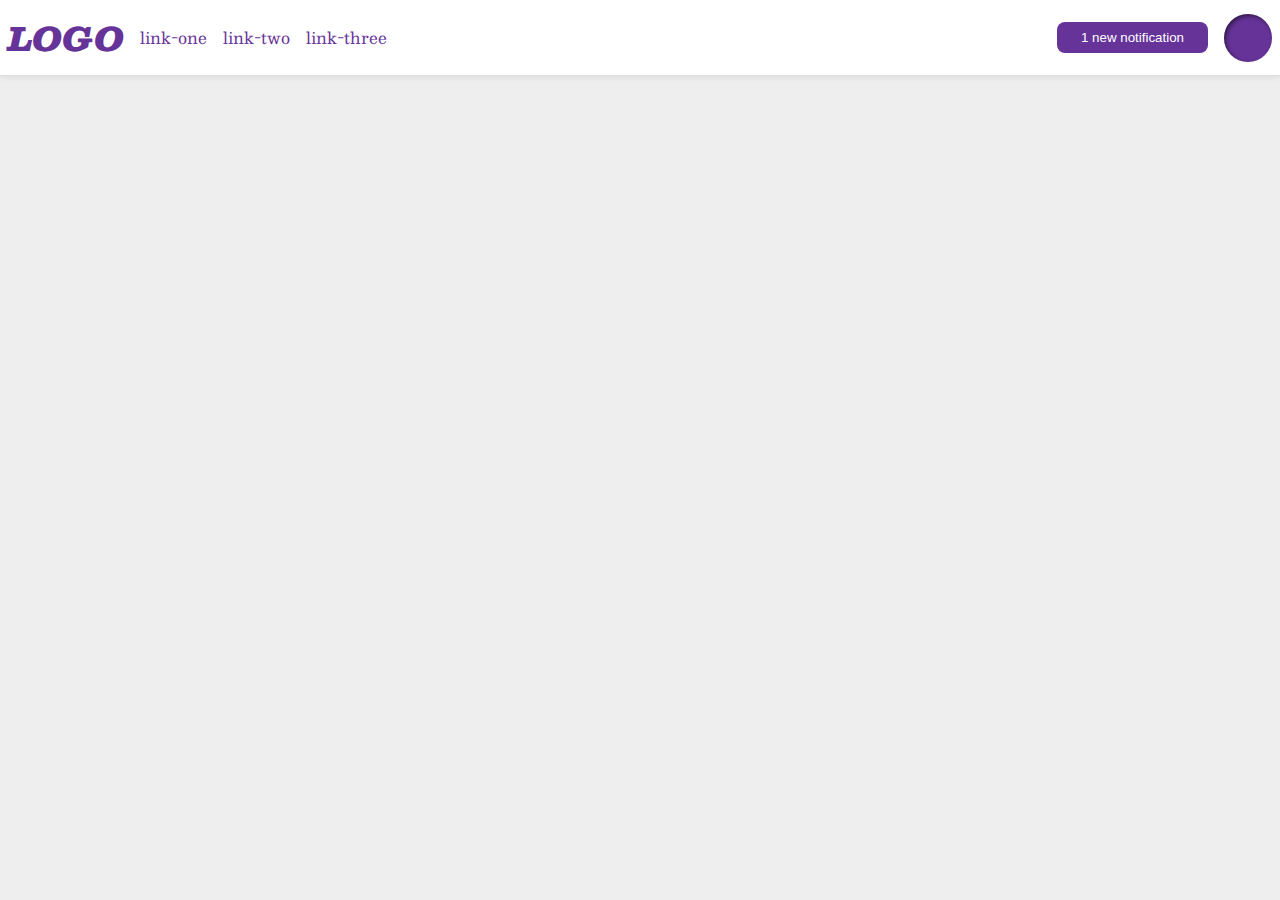
<file: flex/03-flex-header-2/index.html>
<!DOCTYPE html>
<html lang="en">
  <head>
    <meta charset="UTF-8">
    <meta http-equiv="X-UA-Compatible" content="IE=edge">
    <meta name="viewport" content="width=device-width, initial-scale=1.0">
    <title>Flex Header 2</title>
    <link rel="stylesheet" href="style.css">
  </head>
  <body>
    <div class="header">
      <div class="leftSide">
        <div class="logo">
          LOGO
        </div>
        <ul class="links">
          <li><a href="google.com">link-one</a></li>
          <li><a href="google.com">link-two</a></li>
          <li><a href="google.com">link-three</a></li>
        </ul>
      </div>
      <div class="rightSide">
        <button class="notifications">
          1 new notification
        </button>
        <div class="profile-image"></div>
      </div>
    </div>
  </body>
</html>
</file>
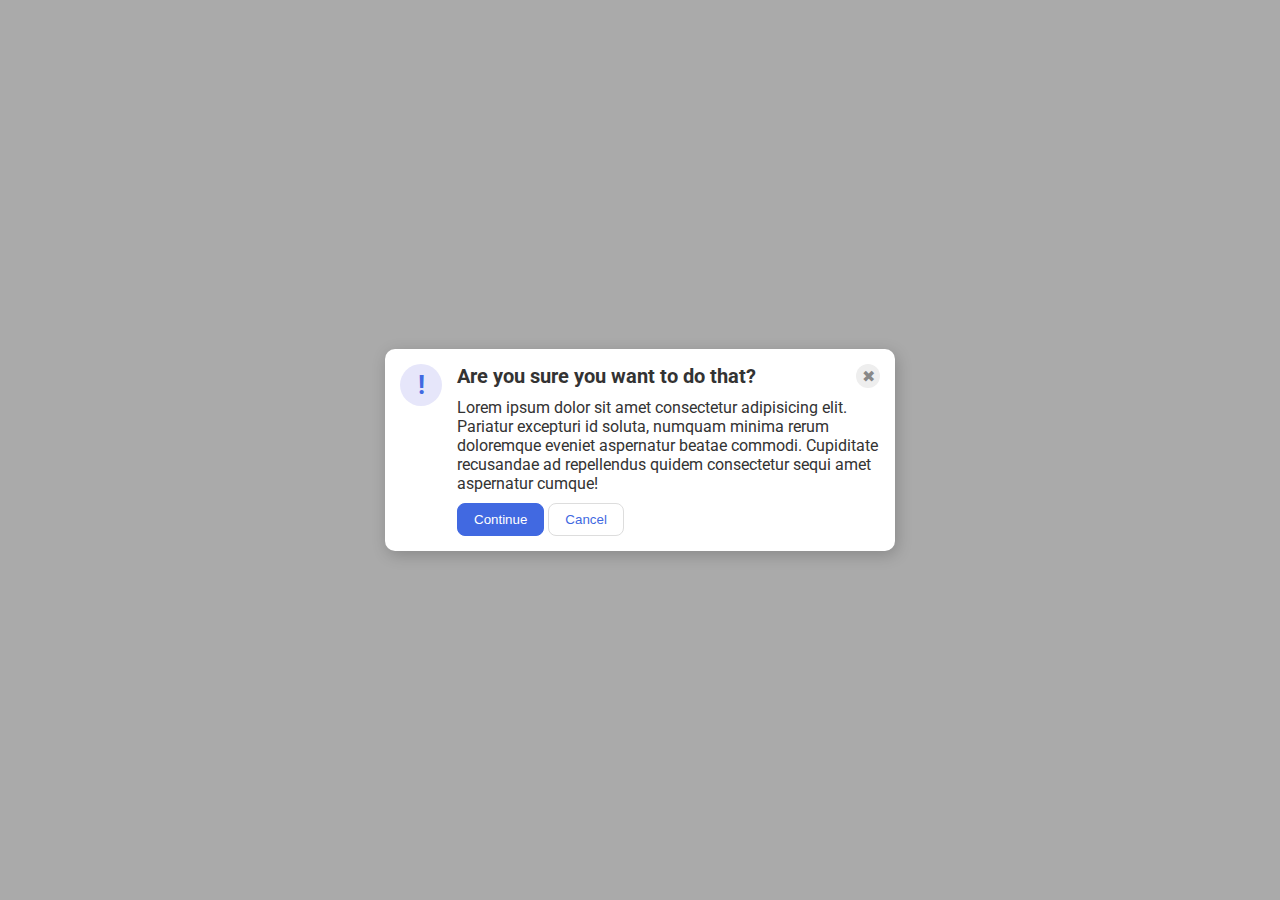
<file: flex/05-flex-modal/index.html>
<!DOCTYPE html>
<html lang="en">
  <head>
    <meta charset="UTF-8">
    <meta http-equiv="X-UA-Compatible" content="IE=edge">
    <meta name="viewport" content="width=device-width, initial-scale=1.0">
    <link rel="stylesheet" href="style.css">
    <title>Modal</title>
  </head>
  <body>
    <div class="modal">
      <div class="leftContainer">
        <div class="icon">!</div>
      </div>
      <div class="rightContainer">
        <div class="topRow">
          <div class="header">Are you sure you want to do that?</div>
          <div class="close-button">✖</div>
        </div>
       
        <div class="text">Lorem ipsum dolor sit amet consectetur adipisicing elit. Pariatur excepturi id soluta, numquam minima rerum doloremque eveniet aspernatur beatae commodi. Cupiditate recusandae ad repellendus quidem consectetur sequi amet aspernatur cumque!</div>
        <button class="continue">Continue</button>
        <button class="cancel">Cancel</button>
      </div>
      
    </div>
  </body>
</html>
</file>
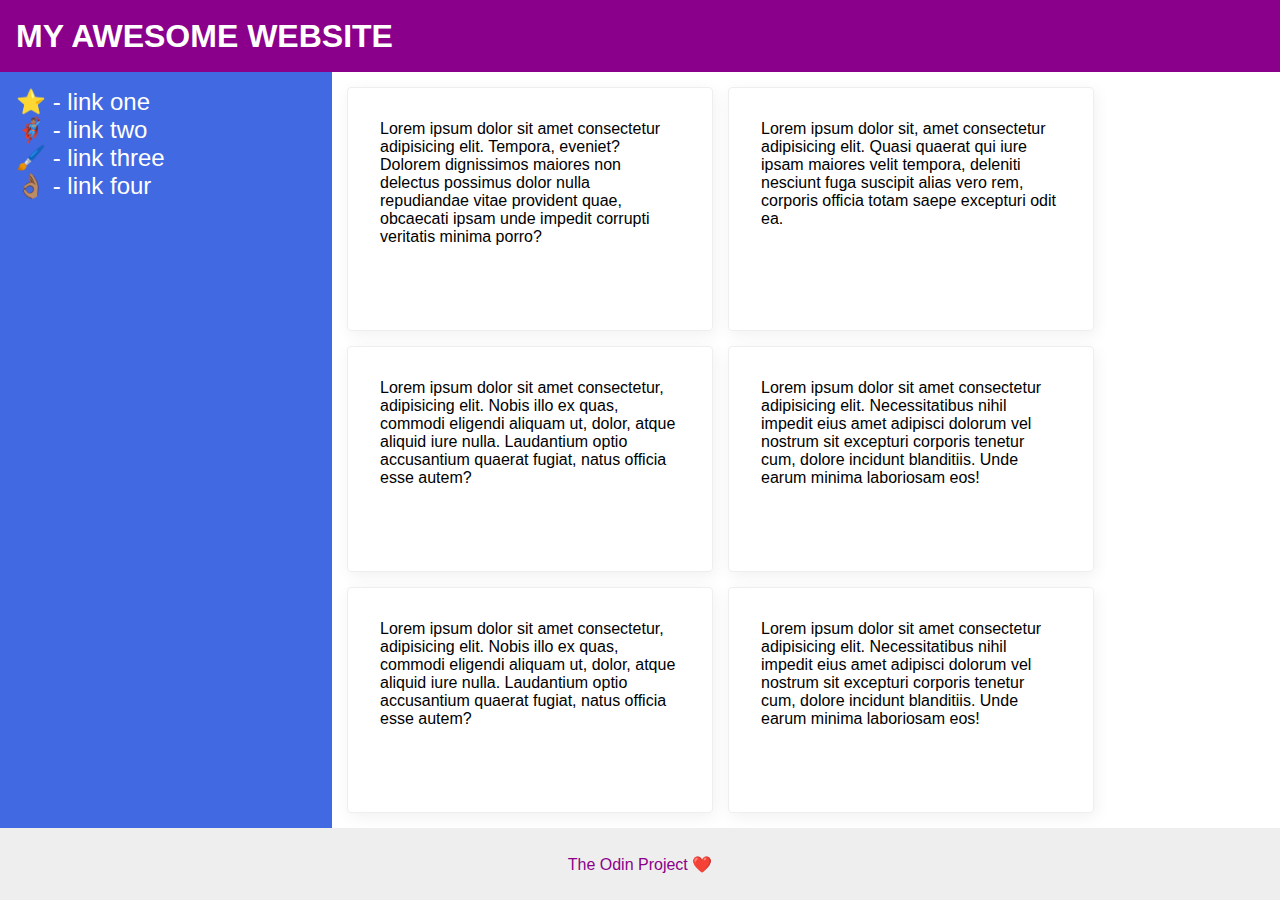
<file: flex/07-flex-layout-2/index.html>
<!DOCTYPE html>
<html lang="en">
  <head>
    <meta charset="UTF-8">
    <meta http-equiv="X-UA-Compatible" content="IE=edge">
    <meta name="viewport" content="width=device-width, initial-scale=1.0">
    <title>The Holy Grail</title>
    <link rel="stylesheet" href="style.css">
  </head>
  <body>
    <div class="header">
      MY AWESOME WEBSITE
    </div>
    <div class="content">
      <div class="sidebar">
        <ul>
          <li><a href="#">⭐ - link one</a></li>
          <li><a href="#">🦸🏽‍♂️ - link two</a></li>
          <li><a href="#">🖌️ - link three</a></li>
          <li><a href="#">👌🏽 - link four</a></li>
        </ul>
      </div>
      <div class="cards">
        <div class="card">Lorem ipsum dolor sit amet consectetur adipisicing elit. Tempora, eveniet? Dolorem dignissimos maiores non delectus possimus dolor nulla repudiandae vitae provident quae, obcaecati ipsam unde impedit corrupti veritatis minima porro?</div>
        <div class="card">Lorem ipsum dolor sit, amet consectetur adipisicing elit. Quasi quaerat qui iure ipsam maiores velit tempora, deleniti nesciunt fuga suscipit alias vero rem, corporis officia totam saepe excepturi odit ea.</div>
        <div class="card">Lorem ipsum dolor sit amet consectetur, adipisicing elit. Nobis illo ex quas, commodi eligendi aliquam ut, dolor, atque aliquid iure nulla. Laudantium optio accusantium quaerat fugiat, natus officia esse autem?</div>
        <div class="card">Lorem ipsum dolor sit amet consectetur adipisicing elit. Necessitatibus nihil impedit eius amet adipisci dolorum vel nostrum sit excepturi corporis tenetur cum, dolore incidunt blanditiis. Unde earum minima laboriosam eos!</div>
        <div class="card">Lorem ipsum dolor sit amet consectetur, adipisicing elit. Nobis illo ex quas, commodi eligendi aliquam ut, dolor, atque aliquid iure nulla. Laudantium optio accusantium quaerat fugiat, natus officia esse autem?</div>
        <div class="card">Lorem ipsum dolor sit amet consectetur adipisicing elit. Necessitatibus nihil impedit eius amet adipisci dolorum vel nostrum sit excepturi corporis tenetur cum, dolore incidunt blanditiis. Unde earum minima laboriosam eos!</div>
      </div>
    </div>
  
    <div class="footer">
      The Odin Project ❤️
    </div>
  </body>
</html>
</file>
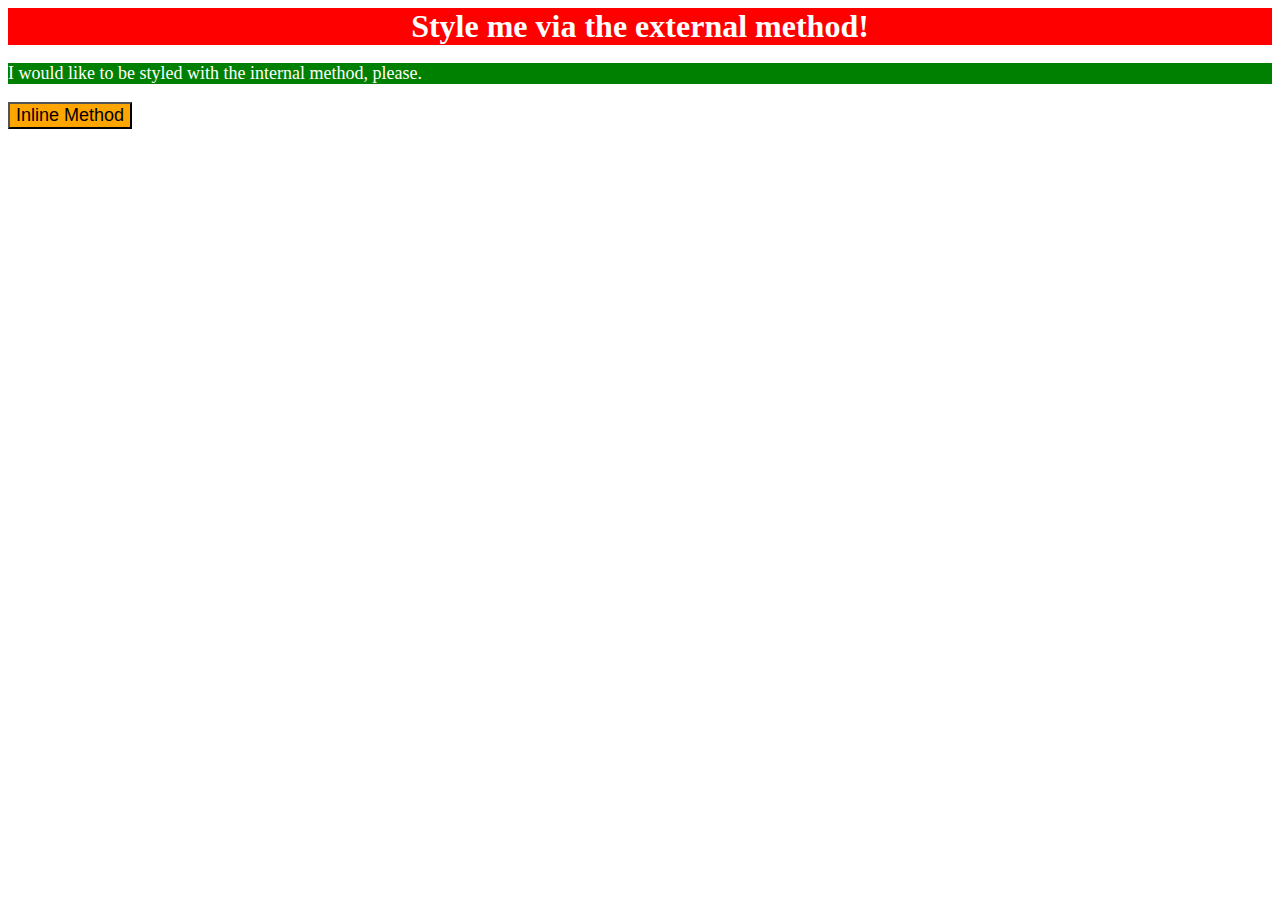
<file: foundations/01-css-methods/index.html>
<!DOCTYPE html>
<html lang="en">
  <head>
    <meta charset="UTF-8">
    <meta http-equiv="X-UA-Compatible" content="IE=edge">
    <meta name="viewport" content="width=device-width, initial-scale=1.0">
    <title>Methods for Adding CSS</title>
    <link rel="stylesheet" href="style.css">

    <style>
      p {
        background: green;
        color: white;
        font-size: 18px;
      }
    </style>
  </head>
  <body>
    <div>Style me via the external method!</div>
    <p>I would like to be styled with the internal method, please.</p>
    <button style="background: orange; font-size: 18px;">Inline Method</button>
  </body>
</html>
</file>
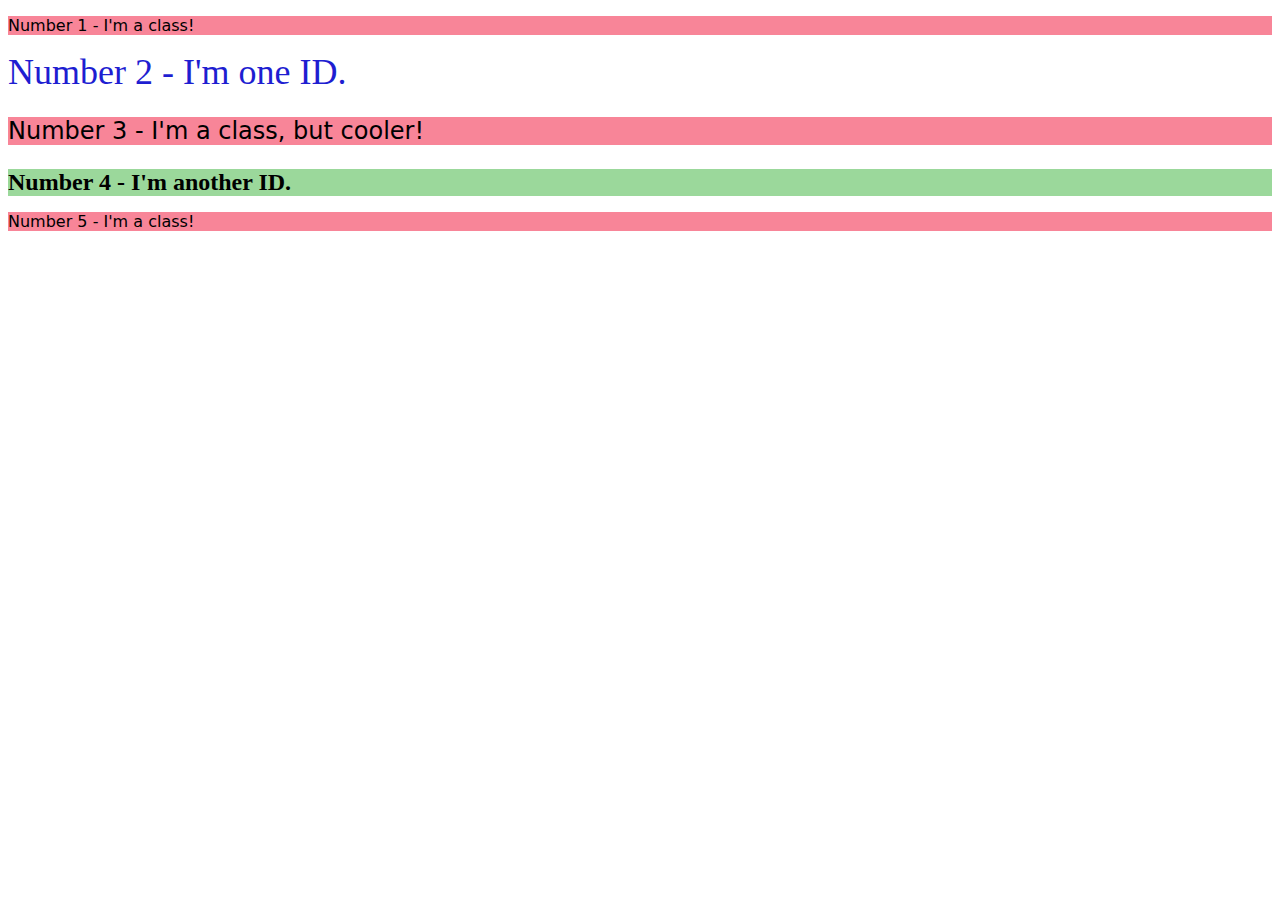
<file: foundations/02-class-id-selectors/index.html>
<!DOCTYPE html>
<html lang="en">
  <head>
    <meta charset="UTF-8">
    <meta http-equiv="X-UA-Compatible" content="IE=edge">
    <meta name="viewport" content="width=device-width, initial-scale=1.0">
    <title>Class and ID Selectors</title>
    <link rel="stylesheet" href="style.css">
  </head>
  <body>
    <p class="oddElement">Number 1 - I'm a class!</p>
    <div id="secondElement">Number 2 - I'm one ID.</div>
    <p class="oddElement thirdElement">Number 3 - I'm a class, but cooler!</p>
    <div id="fourthElement">Number 4 - I'm another ID.</div>
    <p class="oddElement">Number 5 - I'm a class!</p>
  </body>
</html>
</file>
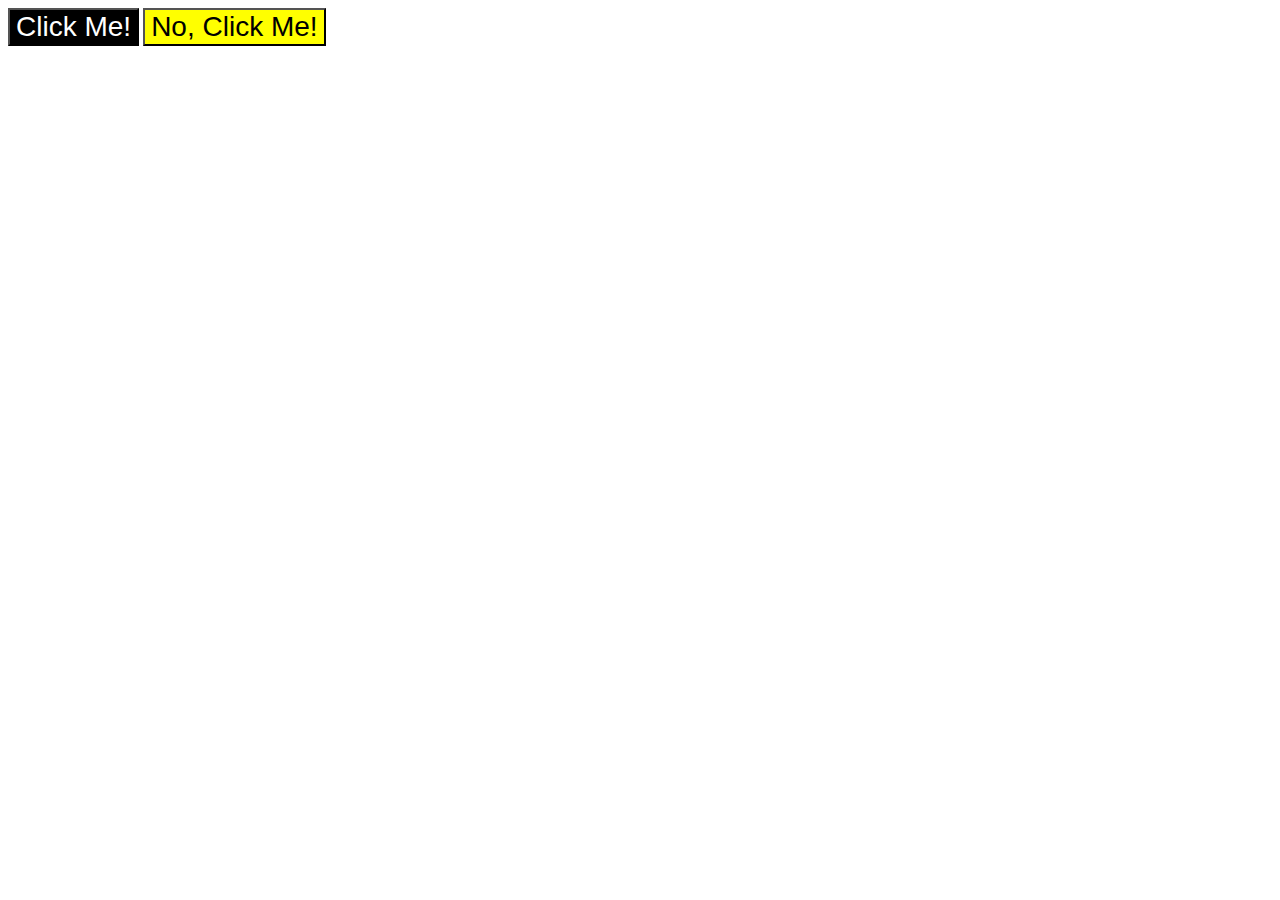
<file: foundations/03-grouping-selectors/index.html>
<!DOCTYPE html>
<html lang="en">
  <head>
    <meta charset="UTF-8">
    <meta http-equiv="X-UA-Compatible" content="IE=edge">
    <meta name="viewport" content="width=device-width, initial-scale=1.0">
    <title>Grouping Selectors</title>
    <link rel="stylesheet" href="style.css">
  </head>
  <body>
    <button class="firstButton">Click Me!</button>
    <button class="secondButton">No, Click Me!</button>
  </body>
</html>
</file>
<file: flex/03-flex-header-2/style.css>
/* this is some magical font-importing.  
you'll learn about it later. */
@import url('https://fonts.googleapis.com/css2?family=Besley:ital,wght@0,400;1,900&display=swap');

body {
  margin: 0;
  background: #eee;
  font-family: Besley, serif;
}

.header {
  background: white;
  border-bottom: 1px solid #ddd;
  box-shadow: 0 0 8px rgba(0,0,0,.1);
  display: flex;
  justify-content: space-between;
  padding: 8px;
}

.links, .leftSide, .rightSide {
  display: flex;
  padding: 0;
  align-items: center;
}

li, .profile-image {
  margin-left: 16px;
}
.profile-image {
  background: rebeccapurple;
  box-shadow: inset 2px 2px 4px rgba(0,0,0,.5);
  border-radius: 50%;
  width: 48px;
  height:  48px;
}

.logo {
  color: rebeccapurple;
  font-size: 32px;
  font-weight: 900;
  font-style: italic;
}

button {
  border: none;
  border-radius: 8px;
  background: rebeccapurple;
  color: white;
  padding: 8px 24px;
}

a {
  /* this removes the line under our links */
  text-decoration: none;
  color: rebeccapurple;
}

ul {
  list-style-type: none;

}
</file>
<file: flex/05-flex-modal/style.css>
@import url('https://fonts.googleapis.com/css2?family=Roboto:wght@400;700&display=swap');

html, body {
  height: 100%;
}

body {
  font-family: Roboto, sans-serif;
  margin: 0;
  background: #aaa;
  color: #333;
  /* I'll give you this one for free lol */
  display: flex;
  align-items: center;
  justify-content: center;
}

.modal {
  background: white;
  width: 480px;
  border-radius: 10px;
  box-shadow: 2px 4px 16px rgba(0,0,0,.2);
  display: flex;
  padding: 15px;
  gap: 15px;
}

.topRow {
  display: flex;
  justify-content: space-between;
}

.header {
  font-weight: bold;
  font-size: 20px;
}

.text {
  padding: 10px 0;
}

.icon {
  color: royalblue;
  font-size: 26px;
  font-weight: 700;
  background: lavender;
  width: 42px;
  height: 42px;
  border-radius: 50%;
  display: flex;
  align-items: center;
  justify-content: center;
}

.close-button {
  background: #eee;
  border-radius: 50%;
  color: #888;
  font-weight: 400;
  font-size: 16px;
  height: 24px;
  width: 24px;
  display: flex;
  align-items: center;
  justify-content: center;
}

button {
  padding: 8px 16px;
  border-radius: 8px;
}

button.continue {
  background: royalblue;
  border: 1px solid royalblue;
  color: white;
}

button.cancel {
  background: white;
  border: 1px solid #ddd;
  color: royalblue;
}
</file>
<file: flex/07-flex-layout-2/style.css>
body {
  font-family: -apple-system, BlinkMacSystemFont, 'Segoe UI', Roboto, Oxygen, Ubuntu, Cantarell, 'Open Sans', 'Helvetica Neue', sans-serif;
  margin: 0;
  min-height: 100vh;
  display: flex;
  flex-direction: column;
  justify-content: space-between;
}

.content {
  display: flex;
  gap: 15px;
  flex-grow: 2;
}
.cards {
  display: flex;
  flex-wrap: wrap;
  gap: 15px;
  margin: 15px 0;

}
.header {
  height: 72px;
  background: darkmagenta;
  color: white;
  font-size: 32px;
  font-weight: 900;
  display: flex;
  align-items: center;
  padding-left: 16px;
}

.footer {
  height: 72px;
  background: #eee;
  color: darkmagenta;
  display: flex;
  justify-content: center;
  align-items: center;
}

.sidebar {
  width: 300px;
  background: royalblue;
  flex-shrink: 0;
  padding: 16px;
}

a {
  font-size: 24px;
  color: white;
  text-decoration: none;
 
}

ul {
  list-style: none;
  padding: 0;
  margin: 0;
}

.card {
  border: 1px solid #eee;
  box-shadow: 2px 4px 16px rgba(0,0,0,.06);
  border-radius: 4px;
  width: 300px;
  padding: 32px;
}
</file>
<file: foundations/01-css-methods/style.css>
div {
    background: red;
    color: white;
    font-size: 32px;
    text-align: center;
    font-weight: bold;
}
</file>
<file: foundations/02-class-id-selectors/style.css>
.oddElement {
    background-color: rgb(248, 133, 152);
    font-family: Verdana, "DejaVu Sans", sans-serif;
}

#secondElement {
    color: rgb(30, 30, 209);
    font-size: 36px;
}

.thirdElement {
    font-size: 24px;
}

#fourthElement {
    background-color: rgb(155, 216, 155);
    font-size: 24px;
    font-weight: bold;
}
</file>
<file: foundations/03-grouping-selectors/style.css>
.firstButton,
.secondButton {
    font-size: 28px;
    font-family: Helvetica, "Times New Roman", sans-serif;
}

.firstButton {
    background: black;
    color: white;
}

.secondButton {
    background-color: yellow;
}
</file>
